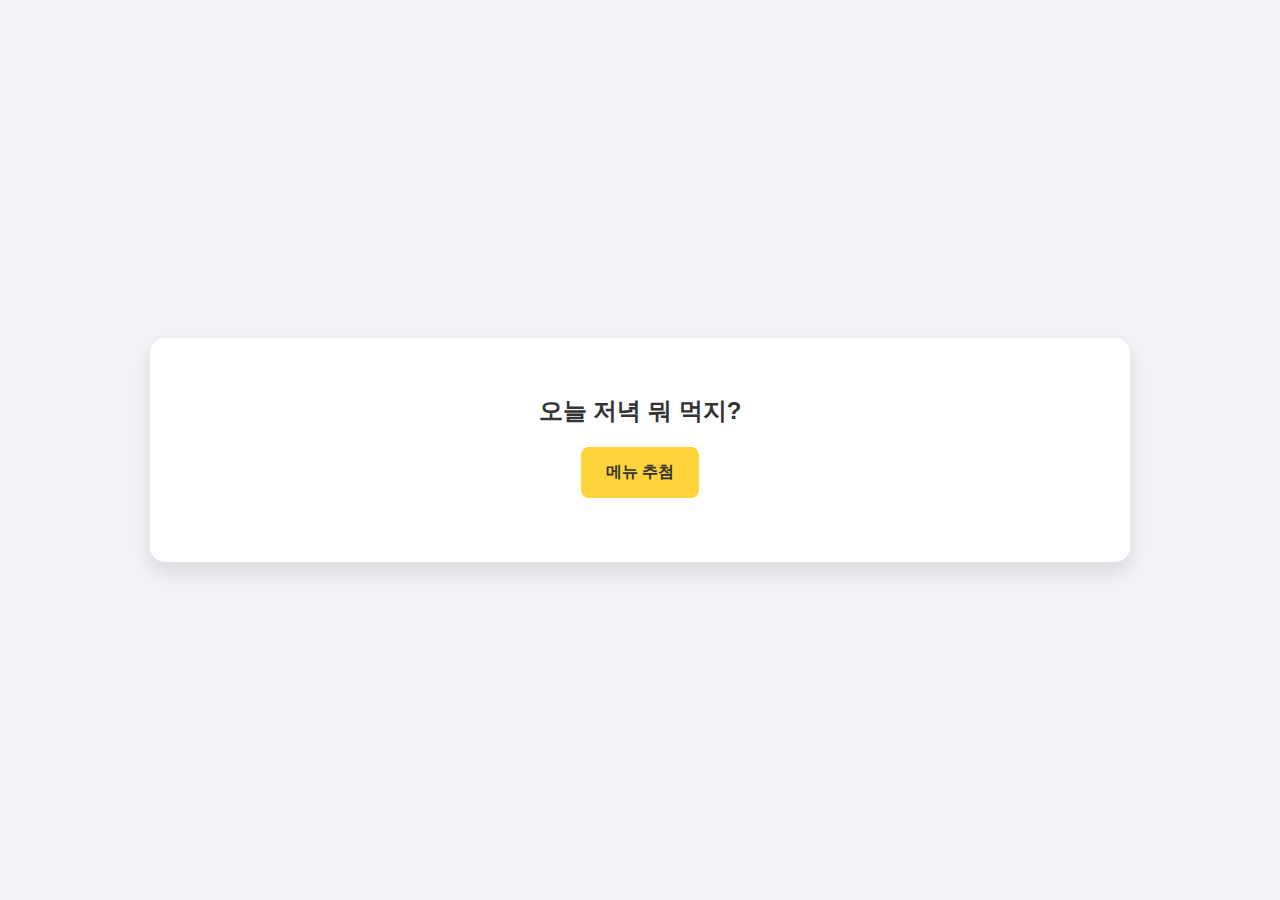
<file: index.html>
<!DOCTYPE html>
<html lang="ko">
<head>
    <meta charset="UTF-8">
    <meta name="viewport" content="width=device-width, initial-scale=1.0">
    <title>저녁 메뉴 추첨기</title>
    <link rel="stylesheet" href="style.css">
</head>
<body>
    <div class="container">
        <h1>오늘 저녁 뭐 먹지?</h1>
        <button id="draw-button">메뉴 추첨</button>
        <p id="result"></p>
    </div>
    <script src="main.js"></script>
</body>
</html>
</file>
<file: style.css>
:root {
    --bg-color: #f0f2f5;
    --container-bg: #ffffff;
    --text-color: #333333;
    --button-bg: #ffd43b; /* 밝은 노란색 */
    --button-hover: #fab005; /* 진한 노란색 */
    --button-text: #333333;
    --shadow-color: rgba(0, 0, 0, 0.1);
}

[data-theme="dark"] {
    --bg-color: #1a1a1a;
    --container-bg: #2d2d2d;
    --text-color: #f0f2f5;
    --button-bg: #fcc419;
    --button-hover: #f59f00;
    --button-text: #1a1a1a;
    --shadow-color: rgba(0, 0, 0, 0.5);
}

body {
    font-family: 'Pretendard', sans-serif;
    display: flex;
    justify-content: center;
    align-items: center;
    min-height: 100vh;
    background-color: var(--bg-color);
    color: var(--text-color);
    margin: 0;
    transition: background-color 0.3s, color 0.3s;
}

.container {
    text-align: center;
    background-color: var(--container-bg);
    padding: 40px;
    border-radius: 15px;
    box-shadow: 0 10px 20px var(--shadow-color);
    transition: background-color 0.3s, box-shadow 0.3s;
    position: relative;
    max-width: 900px;
    width: 95%;
}

.header-controls {
    position: absolute;
    top: 15px;
    right: 15px;
    display: flex;
    gap: 10px;
}

#theme-button, #lang-button {
    background: none;
    border: 1px solid var(--text-color);
    color: var(--text-color);
    padding: 5px 12px;
    border-radius: 20px;
    cursor: pointer;
    font-size: 12px;
    transition: all 0.3s;
}

#theme-button:hover, #lang-button:hover {
    background-color: var(--text-color);
    color: var(--container-bg);
}

h1 {
    font-size: 24px;
    margin-bottom: 20px;
}

/* 가로 배치 레이아웃 */
.main-content-grid {
    display: flex;
    gap: 30px;
    justify-content: center;
    margin: 40px 0;
    flex-wrap: wrap;
}

.card-section {
    flex: 1;
    min-width: 300px;
    padding: 30px;
    background-color: var(--bg-color);
    border-radius: 12px;
    display: flex;
    flex-direction: column;
    justify-content: flex-start; /* 상단부터 정렬 */
    transition: transform 0.3s;
    text-align: center;
}

.card-section > div:first-child {
    margin-bottom: 20px;
    min-height: 80px; /* 제목과 설명 영역 높이 고정 */
    display: flex;
    flex-direction: column;
    justify-content: center;
}

.card-section > div:last-child {
    margin-top: auto; /* 버튼 영역을 하단으로 밀어냄 */
    display: flex;
    flex-direction: column;
    align-items: center;
    gap: 15px;
}

.nav-button, #draw-button, .submit-button, #retry-button {
    background-color: var(--button-bg);
    color: var(--button-text);
    border: none;
    padding: 15px 25px;
    font-size: 16px;
    font-weight: bold;
    border-radius: 8px;
    cursor: pointer;
    transition: all 0.3s;
    text-decoration: none;
    display: inline-block;
    width: fit-content;
}

#result {
    font-size: 18px;
    font-weight: bold;
    min-height: 24px; /* 결과 텍스트 영역 높이 고정 */
    margin: 0;
}

.nav-header {
    text-align: left;
    margin-bottom: 20px;
}

.back-link {
    color: var(--text-color);
    text-decoration: none;
    font-size: 14px;
    opacity: 0.6;
    transition: opacity 0.3s;
}

.back-link:hover {
    opacity: 1;
}

.subtitle {
    font-size: 14px;
    opacity: 0.7;
    margin-bottom: 20px;
}

.upload-container {
    border: 2px dashed var(--text-color);
    border-radius: 15px;
    padding: 30px;
    cursor: pointer;
    transition: all 0.3s;
    background-color: var(--bg-color);
    margin-bottom: 20px;
}

#loading-spinner {
    margin: 20px 0;
    font-weight: bold;
    color: var(--button-hover);
}

.bar-container {
    background-color: #eee;
    border-radius: 10px;
    height: 20px;
    width: 100%;
    overflow: hidden;
}

.bar-fill {
    height: 100%;
    background-color: var(--button-bg);
    transition: width 0.5s ease-out;
}

.divider {
    border: 0;
    height: 1px;
    background: var(--text-color);
    opacity: 0.1;
    margin: 40px 0;
}

.contact-section {
    max-width: 500px;
    margin: 0 auto;
}

.form-group {
    margin-bottom: 15px;
}

.form-group input,
.form-group textarea {
    width: 100%;
    padding: 12px;
    border: 1px solid var(--shadow-color);
    border-radius: 5px;
    background-color: var(--bg-color);
    color: var(--text-color);
    box-sizing: border-box;
    font-family: inherit;
}

.form-group textarea {
    height: 80px;
    resize: none;
}
</file>
